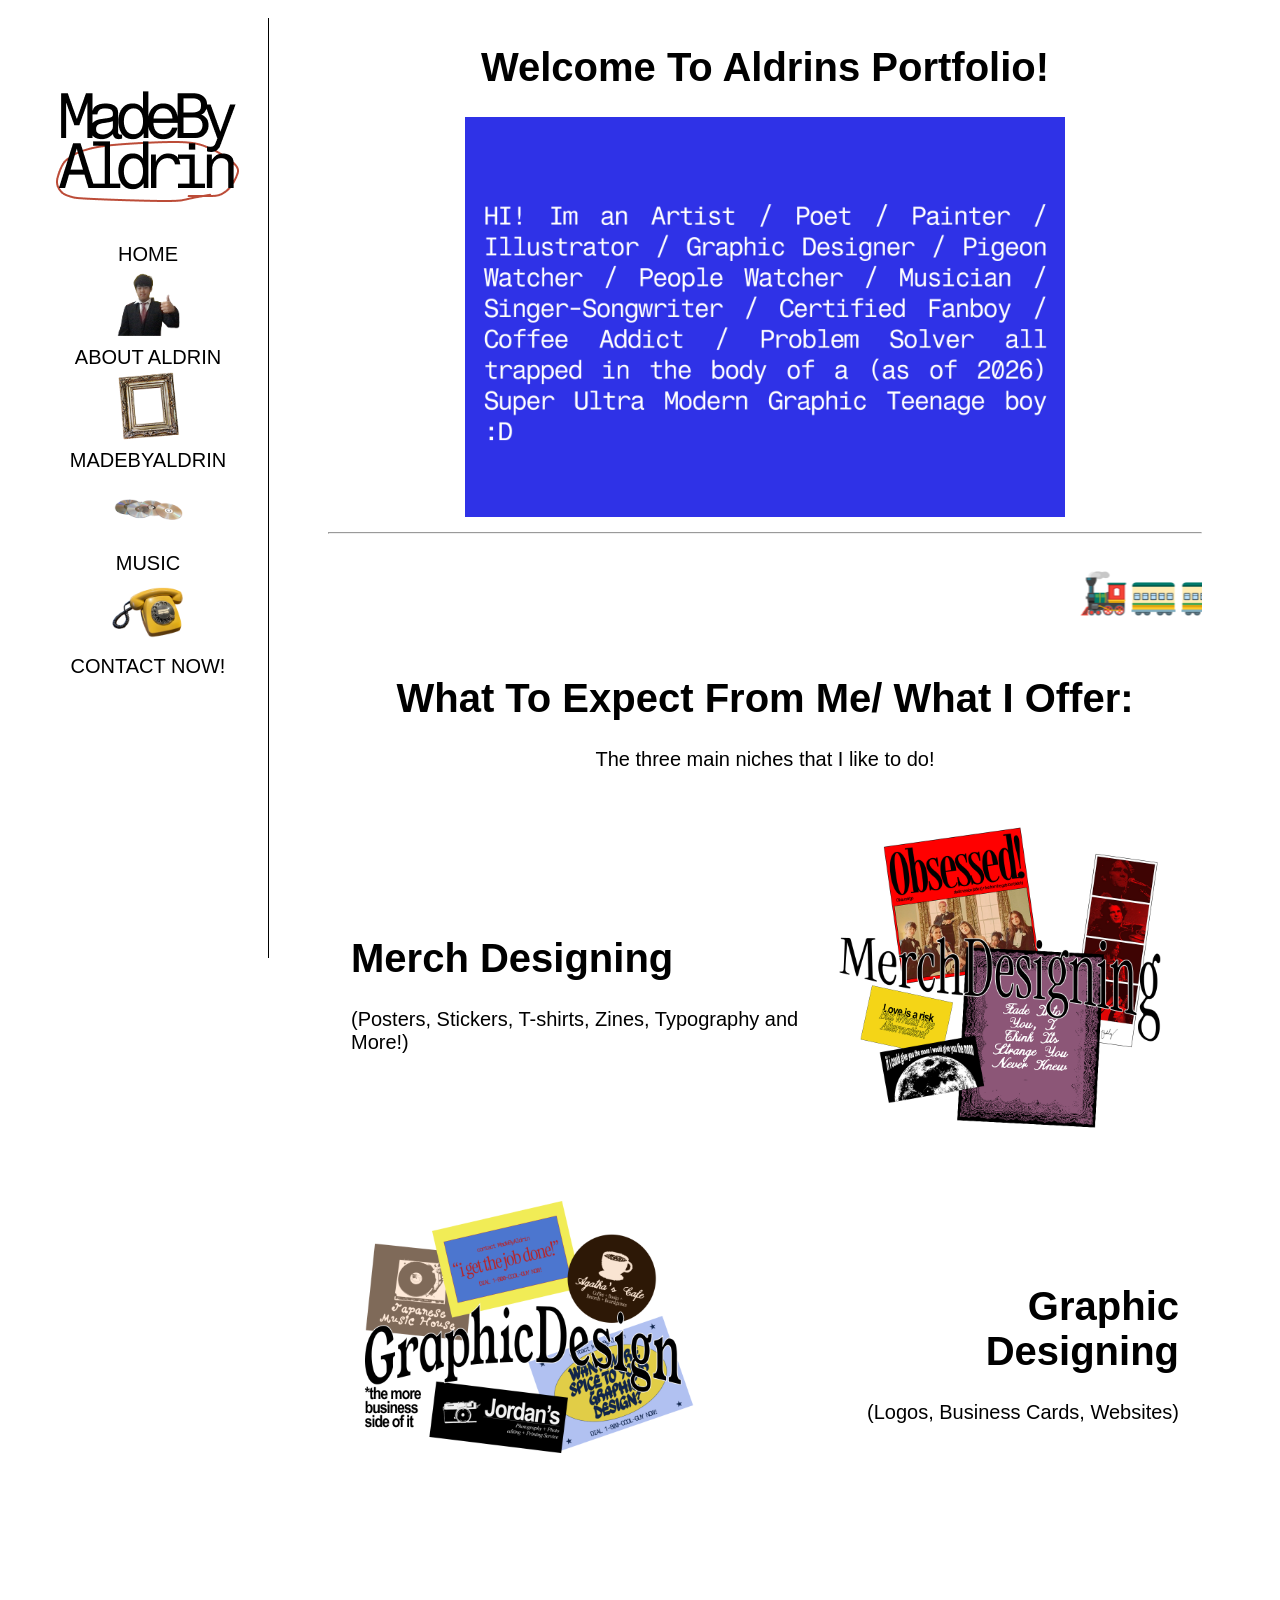
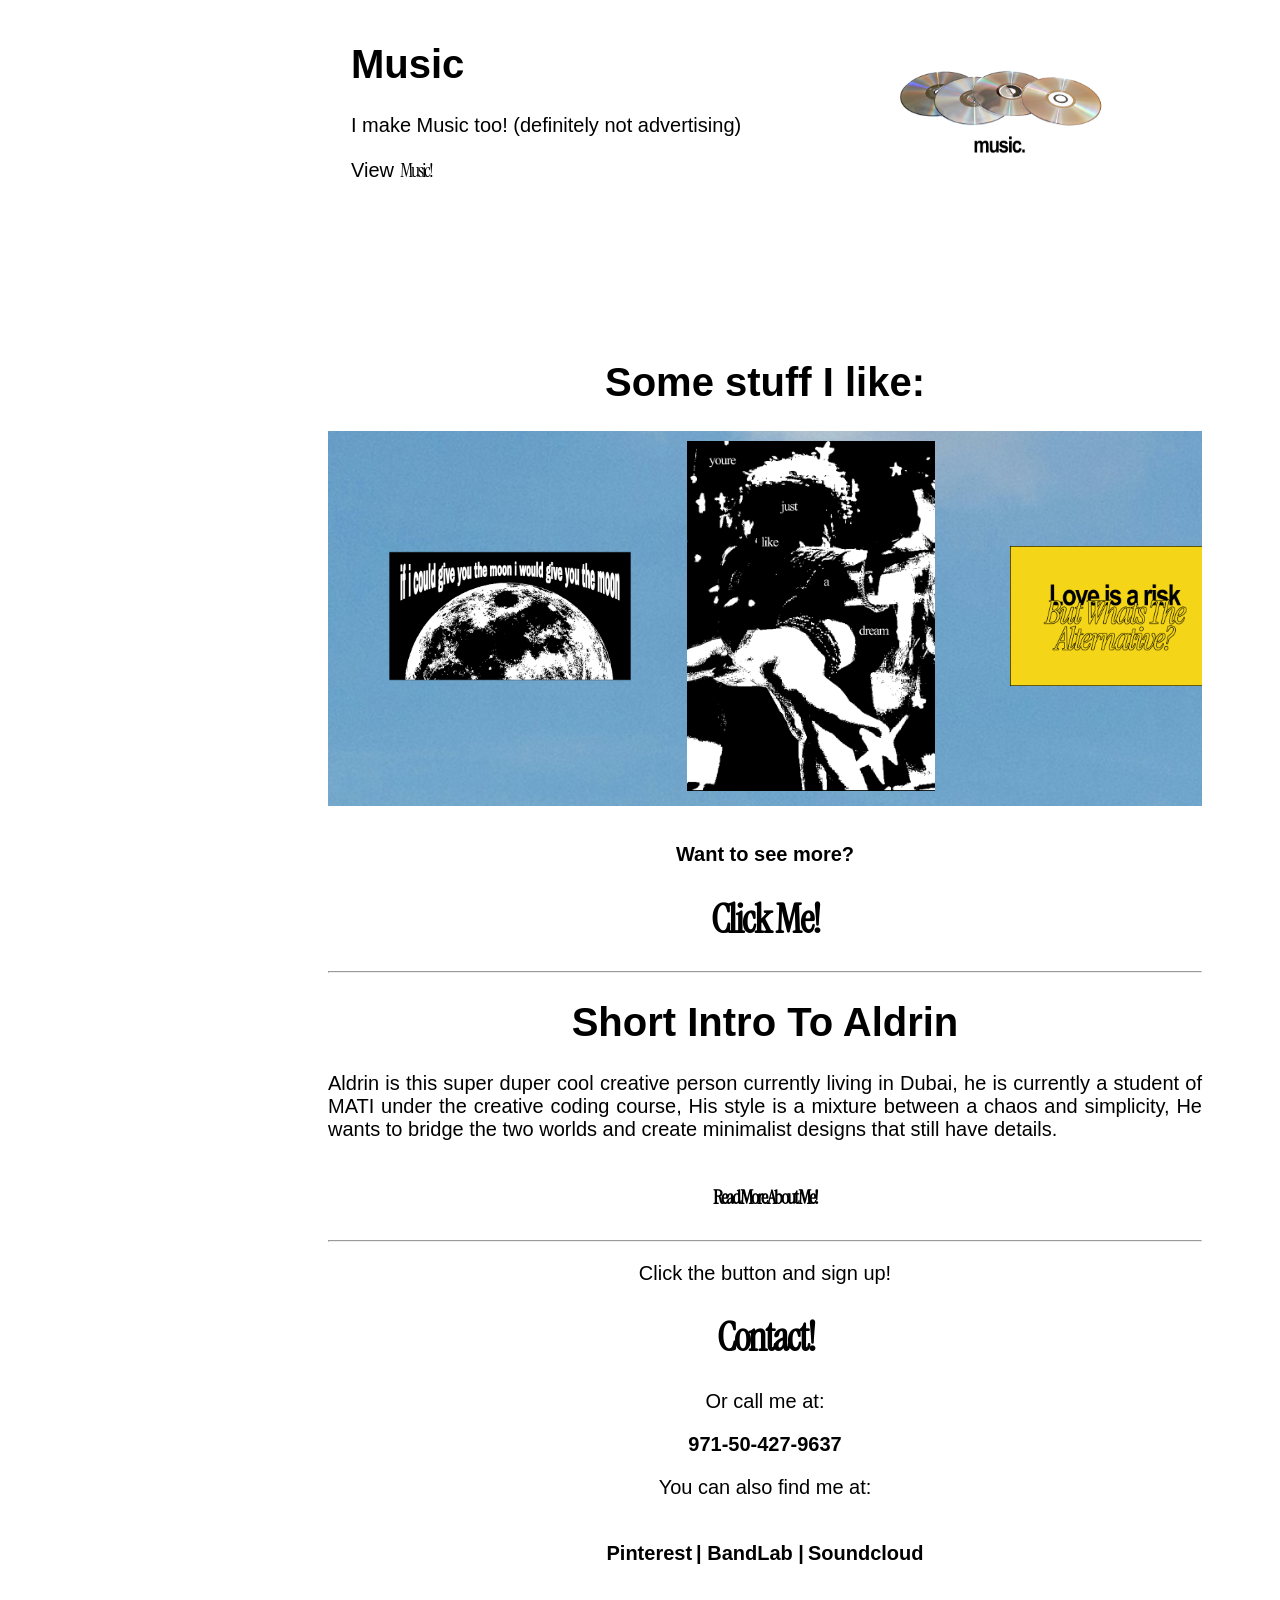
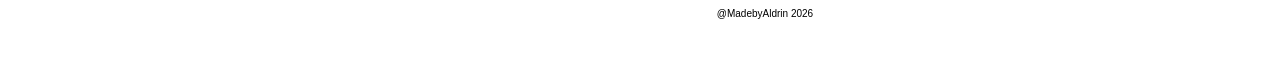
<file: index.html>
<!DOCTYPE html>
<html lang="en">
<head>
    <link rel="stylesheet" href="design.css" type="text/css">
    <meta charset="UTF-8">
    <meta name="viewport" content="width=device-width, initial-scale=1.0">
    <title>Aldrins Portfolio | Homepage</title>
    <style>
        .top5bg{/*used the same technique i used for the gallery webpage*/
            background-image: url(sky.jpg);
            background-repeat: no-repeat;
            background-position: center;
            background-size: fill;
        }
    </style>
</head>
<body>
    <div class="side">
        <center>
            <a href="index.html"><img src="portfolio logo.png" height="200px"></a>
            <br>
            <a href="index.html">HOME</a>
            <br>
            <img src="me.png" height="75px">
            <br>
            <a href="about.html">ABOUT ALDRIN</a>
            <br>
            <img src="gallery.png" height="75px">
            <br>
            <a href="gallery.html">MADEBYALDRIN</a>
            <br>
            <img src="music.png" height="75px">
            <br>
            <a href="music.html">MUSIC</a>
            <br>
            <img src="contact.png" height="75px">
            <br>
            <a href="contact.html">CONTACT NOW!</a>
        </center>
    </div>
    <div style="padding-left: 50px; padding-right: 50px;" class="content">
        <h1 class="forheaders">Welcome To Aldrins Portfolio!</h1>
        <center>
            <img src="header.png" height="400">
        </center>
        <hr>
        <marquee><h1>🚂🚃🚃🚃🚃</h1></marquee>
        <h1 class="forheaders">What To Expect From Me/ What I Offer:</h1>
        <center>  
            <p>The three main niches that I like to do!</p>
            <table> <!--i used tables to format again-->
                <tr>
                    <td>
                        <div style="text-align: left;">
                            <h1>Merch Designing</h1>
                            <p>(Posters, Stickers, T-shirts, Zines, Typography and More!)</p>
                        </div>
                    </td>
                    <td>
                        <a href="gallery.html"><img src="merch design.png" height="350px"></a>
                    </td>
                </tr>
                <tr>
                    <td>
                        <a href="gallery.html"><img src="graphic .png" height="350px"></a>
                    </td>
                    <td>
                        <div style="text-align: right;">
                            <h1>Graphic Designing</h1>
                            <p>(Logos, Business Cards, Websites)</p>
                        </div>
                    </td>
                </tr>
                <tr>
                    <td>
                        <h1>Music</h1>
                        <p>I make Music too! (definitely not advertising)</p>
                        <p>View <a href="music.html" class="myfont1" style="font-size: 20px;">Music!</a></p> <!--leads to music-->
                    </td>
                    <td>
                        <a href="music.html"><img src="musicc.png" height="350px"></a>
                    </td>
                </tr>
            </table>
            <br>
            <h1>Some stuff I like:</h1>
            <div class="top5bg"> <!--heres a preview for my gallery-->
                <div class="scroll">
                    <img src="moonsticker.png" height="350px">
                    <img src="justlikeheaven.png" height="350px">
                    <img src="the alternative sticker.png" height="350px">
                    <img src="fadeintoyoutypograpgy.png" height="350px">
                    <img src="musichouse.png" height="350px">
                </div>
            </div>
            <br>
            <h1 style="font-size: 20px;">Want to see more?</h1>
            <h1><a href="gallery.html" style="font-size: 40px;" class="myfont1">Click Me!</a></h1> <!--leads to gallery-->
            <hr>
        </center>
        <h1 class="forheaders">Short Intro To Aldrin</h1>
        <p>Aldrin is this super duper cool creative person currently living in Dubai, he is currently a student of MATI under the creative coding course, His style is a mixture between a chaos and simplicity, He wants to bridge the two worlds and create minimalist designs that still have details.</p>
        <h1 class="forheaders"><a href="about.html" class="myfont1" style="font-size: 20px;">Read More About Me!</a></h1> <!--leads to about me-->
        <hr>
        <center>
            <p>Click the button and sign up!</p>
            <h1><a href="contact.html" style="font-size: 40px;" class="myfont1">Contact!</a></h1> <!--leads to contact-->
            <p>Or call me at:</p>
            <p><b>971-50-427-9637</b></p>
            <p>You can also find me at:</p>
            <table>
                <tr>
                    <th><a href="https://www.pinterest.com/quietkidwhossupercool/">Pinterest</a></th>
                    <th> | <a href="https://www.bandlab.com/somekidwhosabard">BandLab</a> | </th>
                    <th><a href="https://on.soundcloud.com/zziywhe92aCSha3gxk">Soundcloud</a></th>
                </tr>
            </table>
        </center>
        <footer>
            <p>@MadebyAldrin 2026</p>
        </footer>
    </div>
</body>
</html>
</file>
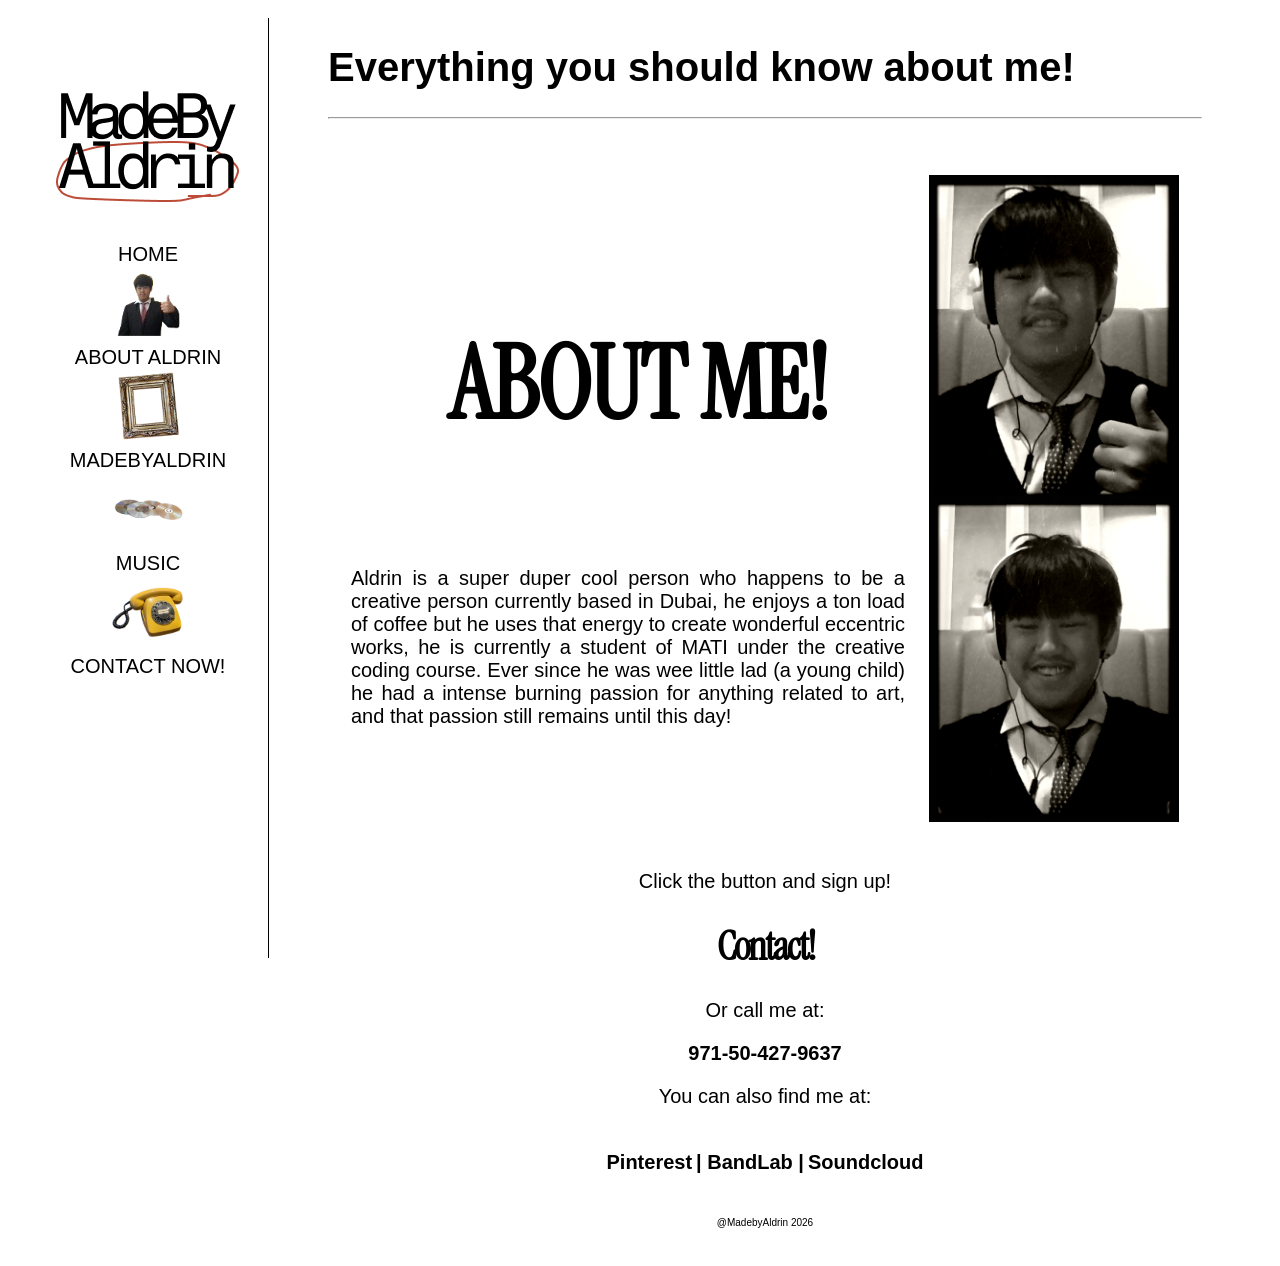
<file: about.html>
<!DOCTYPE html>
<html lang="en">
<head>
    <link rel="stylesheet" href="design.css" type="text/css">
    <meta charset="UTF-8">
    <meta name="viewport" content="width=device-width, initial-scale=1.0">
    <title>Aldrins Portfolio | About Me</title>
</head>
<body>
    <div class="side"><!--for the navigation bar in the side-->
        <center>
            <img src="portfolio logo.png" height="200px">
            <br>
            <a href="index.html">HOME</a>
            <br>
            <img src="me.png" height="75px">
            <br>
            <a href="about.html">ABOUT ALDRIN</a>
            <br>
            <img src="gallery.png" height="75px">
            <br>
            <a href="gallery.html">MADEBYALDRIN</a>
            <br>
            <img src="music.png" height="75px">
            <br>
            <a href="music.html">MUSIC</a>
            <br>
            <img src="contact.png" height="75px">
            <br>
            <a href="contact.html">CONTACT NOW!</a>
        </center>
    </div>
    <div style="padding-left: 50px; padding-right: 50px;" class="content"><!--for the main content-->
        <h1>Everything you should know about me!</h1> <!--this is one of the more simple webpage-->
        <hr>
        <br>
        <table><!--used a table to do the formatting-->
            <tr>
                <td>
                    <h1 style="font-size: 500;" class="myfont1">ABOUT ME!</h1>
                    <p style="padding-top: 50px; padding-right: 20px;">Aldrin is a super duper cool person who happens to be a creative person currently based in Dubai, he enjoys a ton load of coffee but he uses that energy to create wonderful eccentric works, he is currently a student of MATI under the creative coding course. Ever since he was wee little lad (a young child) he had a intense burning passion for anything related to art, and that passion still remains until this day!</p>
                </td>
                <td>
                    <img src="me!!.png" width="250">
                </td>
            </tr>
        </table>
        <center>
            <p>Click the button and sign up!</p>
            <h1><a href="contact.html" style="font-size: 40px;" class="myfont1">Contact!</a></h1>
            <p>Or call me at:</p>
            <p><b>971-50-427-9637</b></p>
            <p>You can also find me at:</p>
            <table><!--my socials-->
                <tr>
                    <th><a href="https://www.pinterest.com/quietkidwhossupercool/">Pinterest</a></th>
                    <th> | <a href="https://www.bandlab.com/somekidwhosabard">BandLab</a> | </th>
                    <th><a href="https://on.soundcloud.com/zziywhe92aCSha3gxk">Soundcloud</a></th>
                </tr>
            </table>
        </center>
        <footer>
            <p>@MadebyAldrin 2026</p>
        </footer>
    </div>
</body>
</html>
</file>
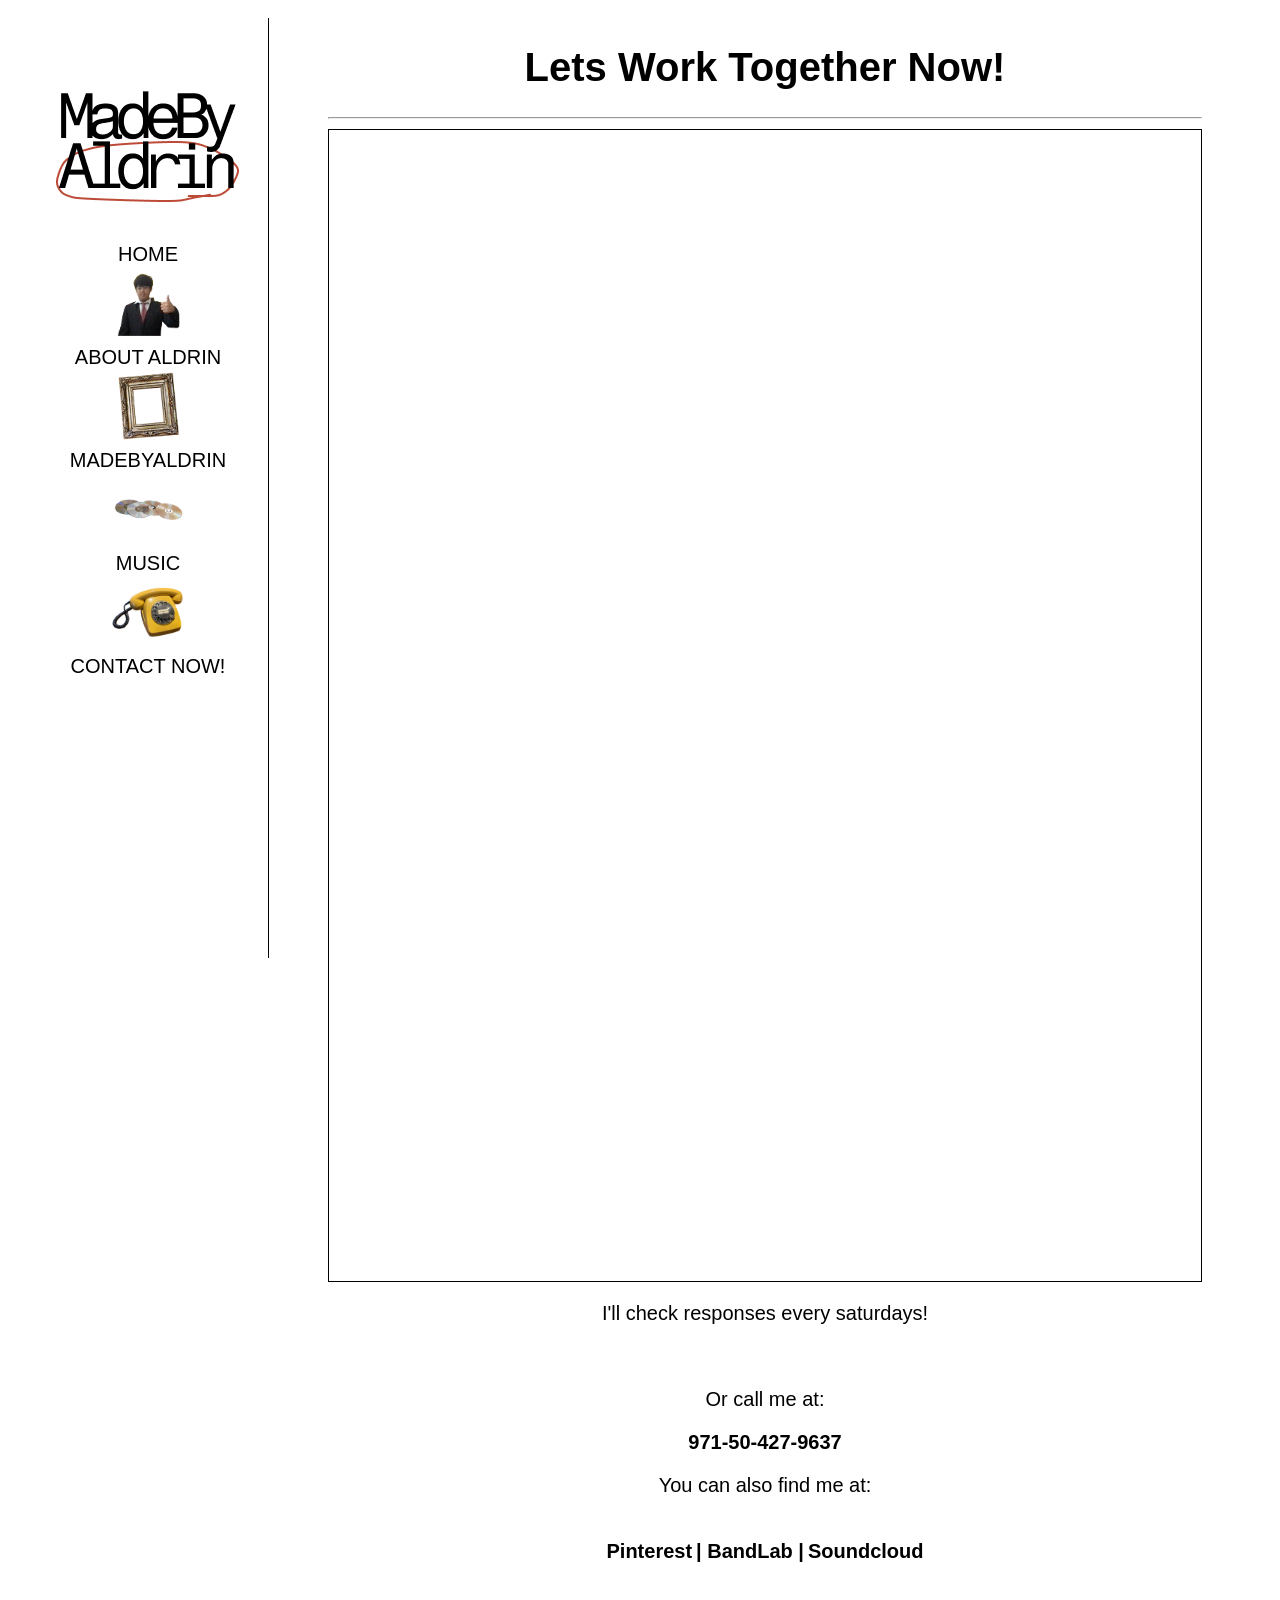
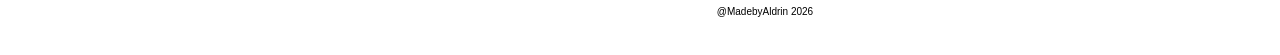
<file: contact.html>
<!DOCTYPE html>
<html lang="en">
<head>
    <link rel="stylesheet" href="design.css" type="text/css">
    <meta charset="UTF-8">
    <meta name="viewport" content="width=device-width, initial-scale=1.0">
    <title>Aldrins Portfolio | Contact</title>
</head>
<body>
    <div class="side"><!--side navbar-->
        <center>
            <img src="portfolio logo.png" height="200px">
            <br>
            <a href="index.html">HOME</a>
            <br>
            <img src="me.png" height="75px">
            <br>
            <a href="about.html">ABOUT ALDRIN</a>
            <br>
            <img src="gallery.png" height="75px">
            <br>
            <a href="gallery.html">MADEBYALDRIN</a>
            <br>
            <img src="music.png" height="75px">
            <br>
            <a href="music.html">MUSIC</a>
            <br>
            <img src="contact.png" height="75px">
            <br>
            <a href="contact.html">CONTACT NOW!</a>
        </center>
    </div>
    <div style="padding-left: 50px; padding-right: 50px;" class="content">
        <center>
            <h1>Lets Work Together Now!</h1>
            <hr>
            <div style="border: 1px solid black;">
                <iframe src="https://docs.google.com/forms/d/e/1FAIpQLSe9lW96OU6oON4BSrCFVqzybc_E5G97BoWtn8lOzIDOdBAVTQ/viewform?embedded=true" width="640" height="1146" frameborder="0" marginheight="0" marginwidth="0">Loading…</iframe>
            </div><!-- i ultimately decided to use google forms instead of making my own since i dont know how to connect it to a spreadsheets-->
            <p>I'll check responses every saturdays!</p>
            <br>
            <p>Or call me at:</p>
            <p><b>971-50-427-9637</b></p>            
            <p>You can also find me at:</p>
            <table><!-- i rlly like using tables to format things-->
                <tr>
                    <th><a href="">Pinterest</a></th>
                    <th> | <a href="">BandLab</a> | </th>
                    <th><a href="">Soundcloud</a></th>
                </tr>
            </table>
        </center>
        <footer>
            <p>@MadebyAldrin 2026</p>
        </footer>
    </div>
</body>
</html>
</file>
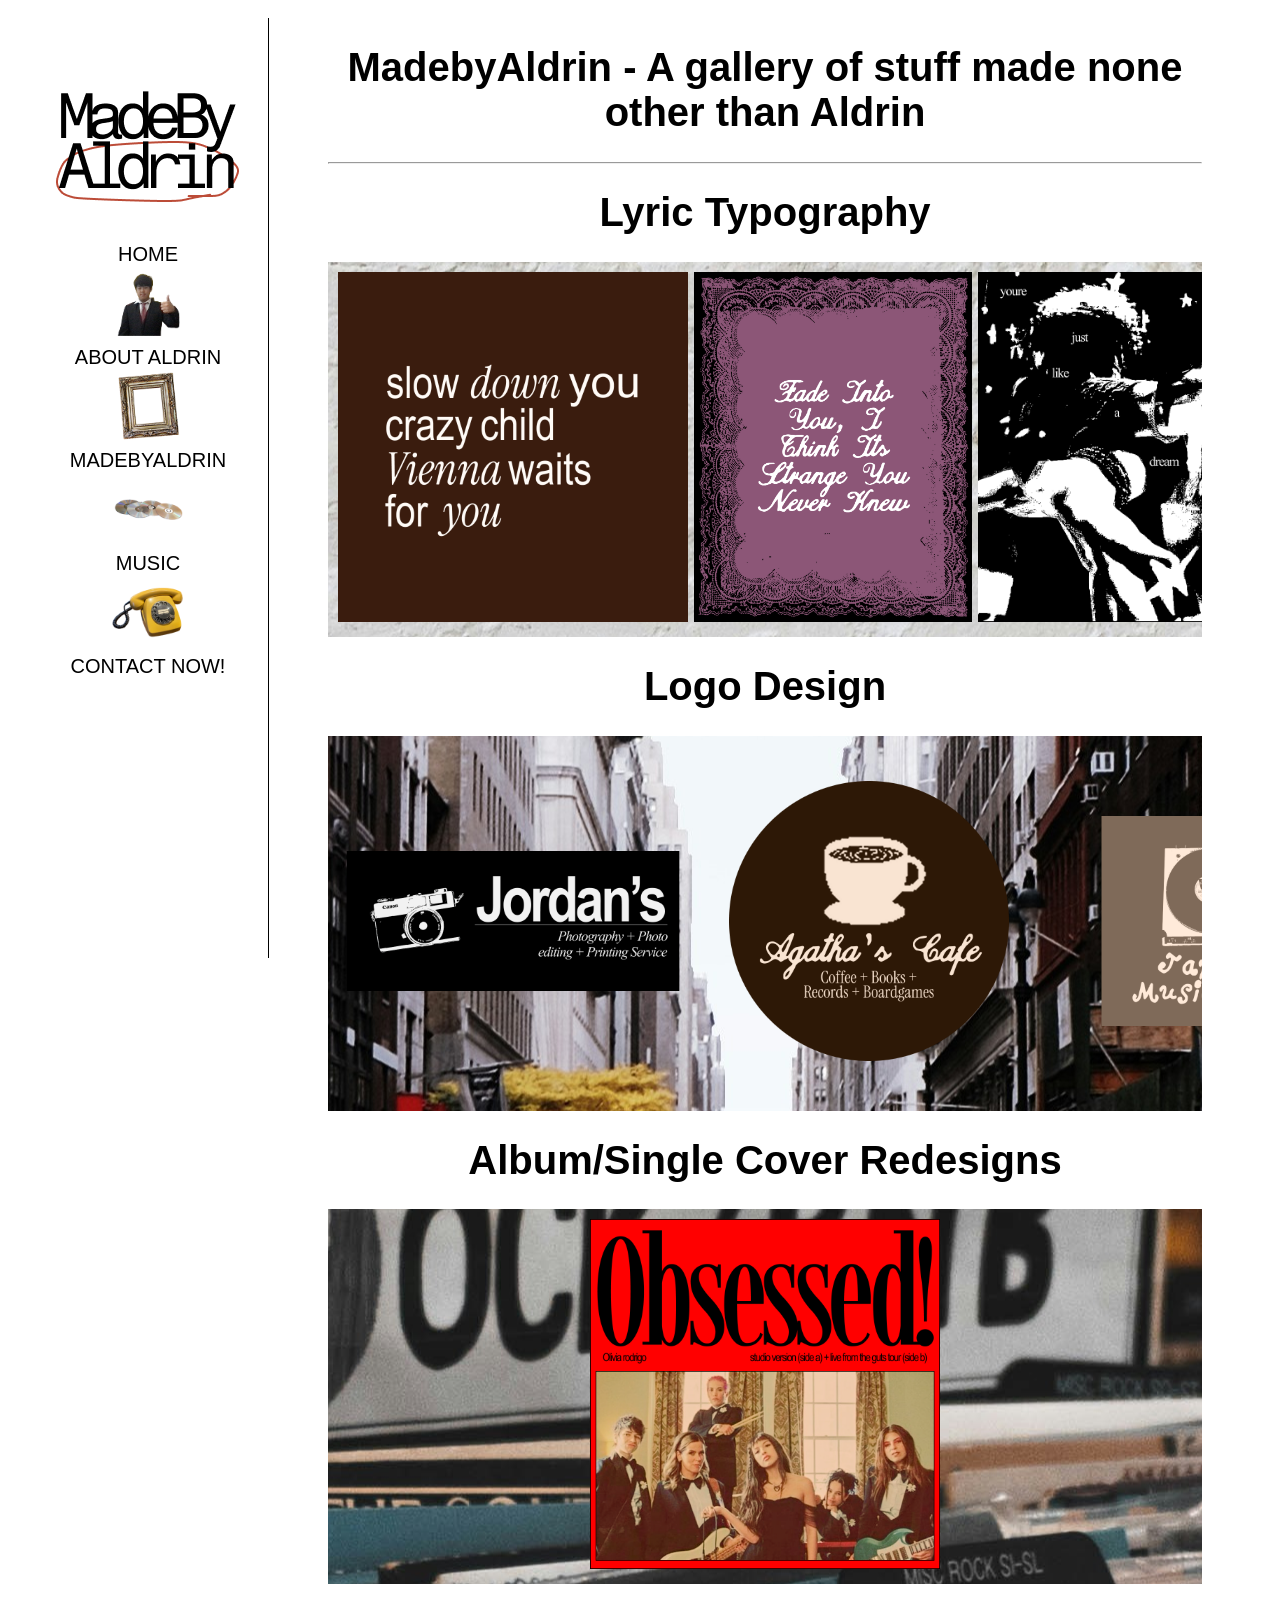
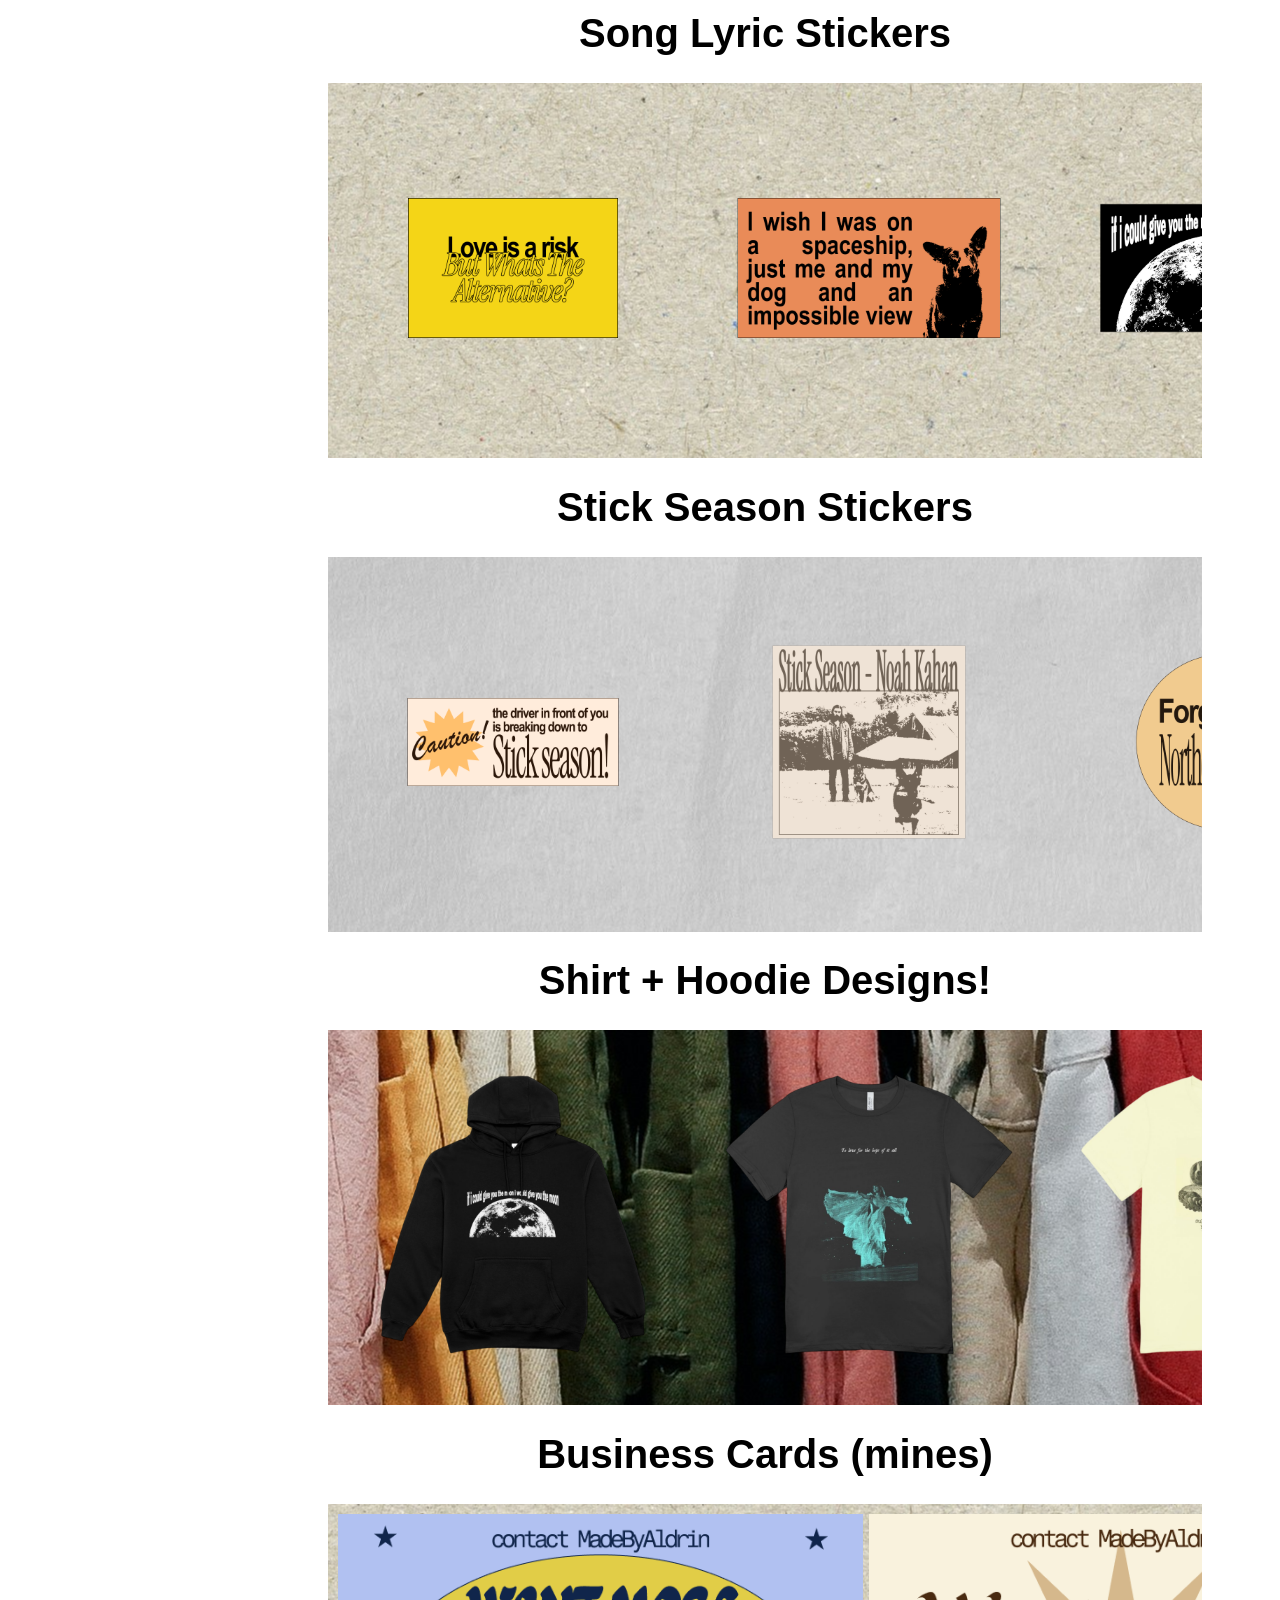
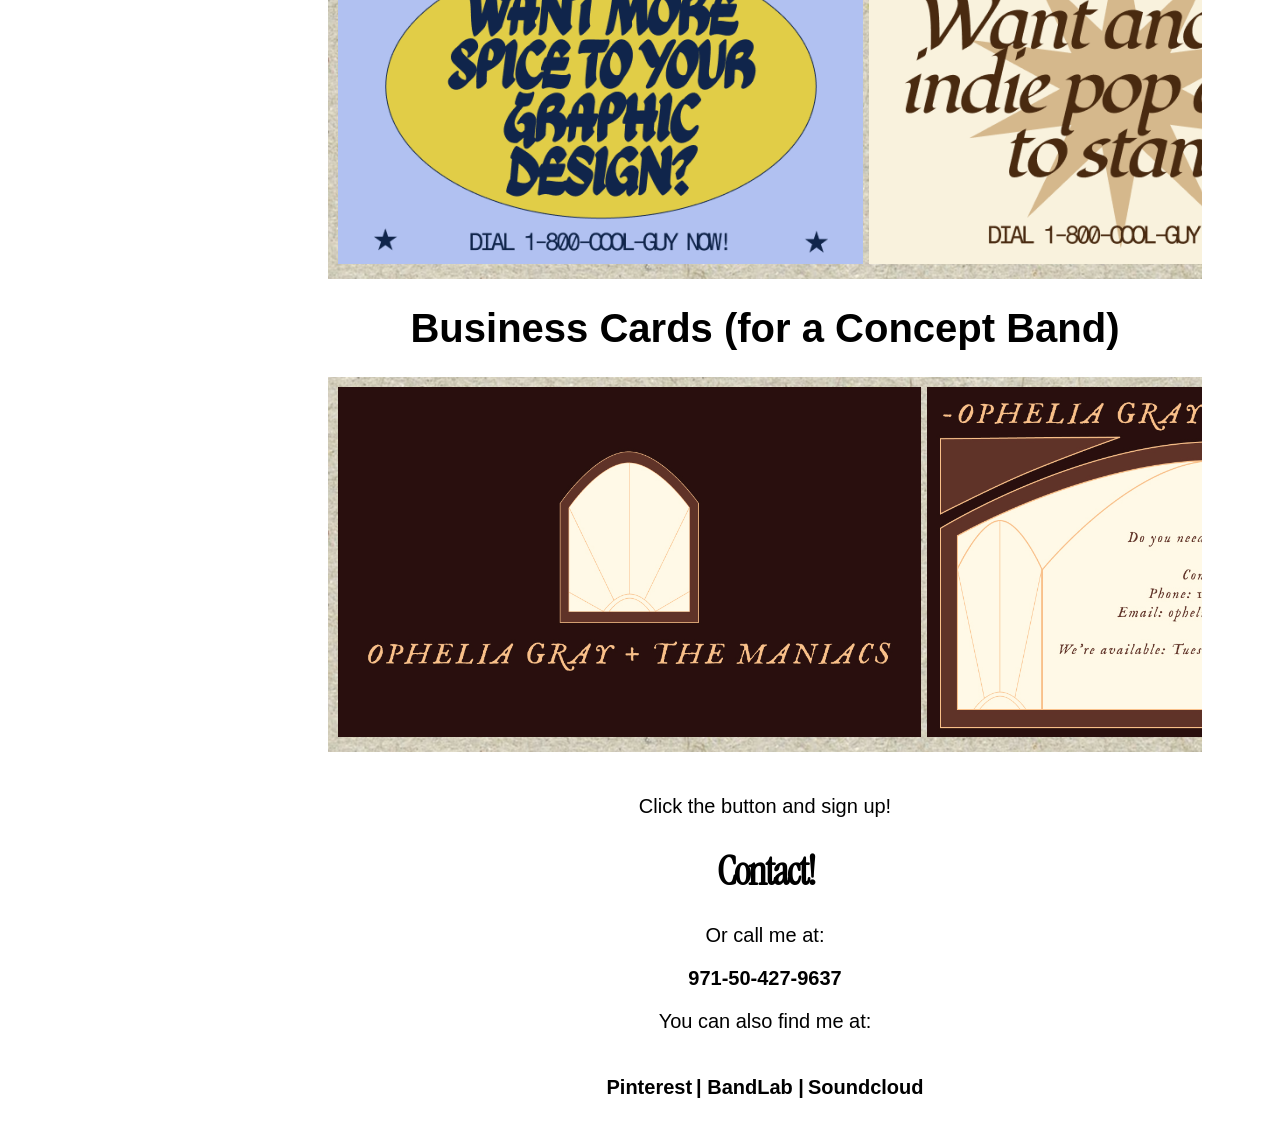
<file: gallery.html>
<!DOCTYPE html>
<html lang="en">
<head>
    <link rel="stylesheet" href="design.css" type="text/css">
    <meta charset="UTF-8">
    <meta name="viewport" content="width=device-width, initial-scale=1.0">
    <title>Aldrins Portfolio | Gallery</title>
    <style>
        /*the classes below are for the bgs of the below works since i wanted to add more details*/
        .logos{/*for the logoss*/
            background-image: url(logobg.jpg);
            background-repeat: no-repeat;
            background-position: center;
            background-size: fill;
        }
        .posters{/*for the typography posters*/
            background-image: url(wall.jpg);
            background-repeat: no-repeat;
            background-position: center;
            background-size: fill;
        }
        .albumredesigncovers{ /*for the album cover redesign*/
            background-image: url(records.jpg);
            background-repeat: no-repeat;
            background-position: center;
            background-size: fill;
        }
        .stickerbg{/*for the stickerss*/
            background-image: url(stickerbg.jpg);
            background-repeat: no-repeat;
            background-position: center;
            background-size: fill;
        }
        .bg1{/*for the business cards*/            
            background-image: url(stickerbg.jpg);
            background-repeat: no-repeat;
            background-position: center;
            background-size: fill;
        }
        .bg2{/*for the clothes*/
            background-image: url(clothes\ rack.jpg);
            background-repeat: no-repeat;
            background-position: center;
            background-size: fill;
        }
        .bg3{/*for the stick season stickers*/
            background-image: url(ssbg.jpg);
            background-repeat: no-repeat;
            background-position: center;
            background-size: fill;
        }
    </style>
</head>
<body>
    <div class="side">
        <center>
            <a href="index.html"><img src="portfolio logo.png" height="200px"></a>
            <br>
            <a href="index.html">HOME</a>
            <br>
            <img src="me.png" height="75px">
            <br>
            <a href="about.html">ABOUT ALDRIN</a>
            <br>
            <img src="gallery.png" height="75px">
            <br>
            <a href="gallery.html">MADEBYALDRIN</a>
            <br>
            <img src="music.png" height="75px">
            <br>
            <a href="music.html">MUSIC</a>
            <br>
            <img src="contact.png" height="75px">
            <br>
            <a href="contact.html">CONTACT NOW!</a>
        </center>
    </div>
    <div style="padding-left: 50px; padding-right: 50px;" class="content">
        <center>
        <h1>MadebyAldrin - A gallery of stuff made none other than Aldrin</h1>
        <hr>
        <h1>Lyric Typography</h1> 
        <div class="posters">
            <div class="scroll"> <!--the scroll class makes it so that you can scroll from left to right and vice versa i repeat it for all the items so that if i add more stuff, the format doesnt change much-->
                <img src="vienna.png" height="350px">
                <img src="fadeintoyoutypograpgy.png" height="350px"><!--Yes i spelled typography wrong, i just realized-->
                <img src="justlikeheaven.png" height="350px">
                <img src="folklore.png" height="350px">
            </div>
        </div>
        <h1>Logo Design</h1>
        <div class="logos">
            <div class="scroll">
                <img src="photobusinesscard.png" height="350px">
                <img src="cafelogo.png" height="350px">
                <img src="musichouse.png" height="350px">
            </div>
        </div>
        <h1>Album/Single Cover Redesigns</h1>
        <div class="albumredesigncovers">
            <div class="scroll">
                <img src="obsessed single cover idk.png" height="350px">
            </div>
        </div>
        <h1>Song Lyric Stickers</h1>
        <div class="stickerbg">
            <div class="scroll">
                <img src="the alternative sticker.png" height="350px">
                <img src="me and my dog sticker.png" height="350px">
                <img src="moonsticker.png" height="350px">
                <img src="inliinwysticker.png" height="350px">
                <img src="iktesticker.png" height="350px">
                <img src="paulsticker.png" height="350px">            
            </div>
        </div>
        <h1>Stick Season Stickers</h1>
        <div class="bg3">
            <div class="scroll">
                <img src="sss1.png" height="350px">
                <img src="sss2.png" height="350px">
                <img src="sss3.png" height="350px">
                <img src="sss4.png" height="350px">         
            </div>
        </div>
        <h1>Shirt + Hoodie Designs!</h1>
        <div class="bg2">
            <div class="scroll">
                <img src="moonsonghoodie.png" height="350px">
                <img src="folkloreshirt.png" height="350px">
                <img src="punkbread.png" height="350px">
            </div>
        </div>
        <h1>Business Cards (mines)</h1>
        <div class="bg1">
            <div class="scroll">
                <img src="1.png" height="350px">
                <img src="2.png" height="350px">
                <img src="3.png" height="350px">
            </div>
        </div>
        <h1>Business Cards (for a Concept Band)</h1>
        <div class="stickerbg">
            <div class="scroll">
                <img src="colored 1.jpg" height="350px">
                <img src="colored 2.jpg" height="350px">
            </div>
        </div>
        <br>
        <p>Click the button and sign up!</p>
            <h1><a href="contact.html" style="font-size: 40px;" class="myfont1">Contact!</a></h1>
            <p>Or call me at:</p>
            <p><b>971-50-427-9637</b></p>
            <p>You can also find me at:</p>
            <table>
                <tr>
                    <th><a href="https://www.pinterest.com/quietkidwhossupercool/">Pinterest</a></th>
                    <th> | <a href="https://www.bandlab.com/somekidwhosabard">BandLab</a> | </th>
                    <th><a href="https://on.soundcloud.com/zziywhe92aCSha3gxk">Soundcloud</a></th>
                </tr>
            </table>
        </center>
    </div>
</body>
</html>
</file>
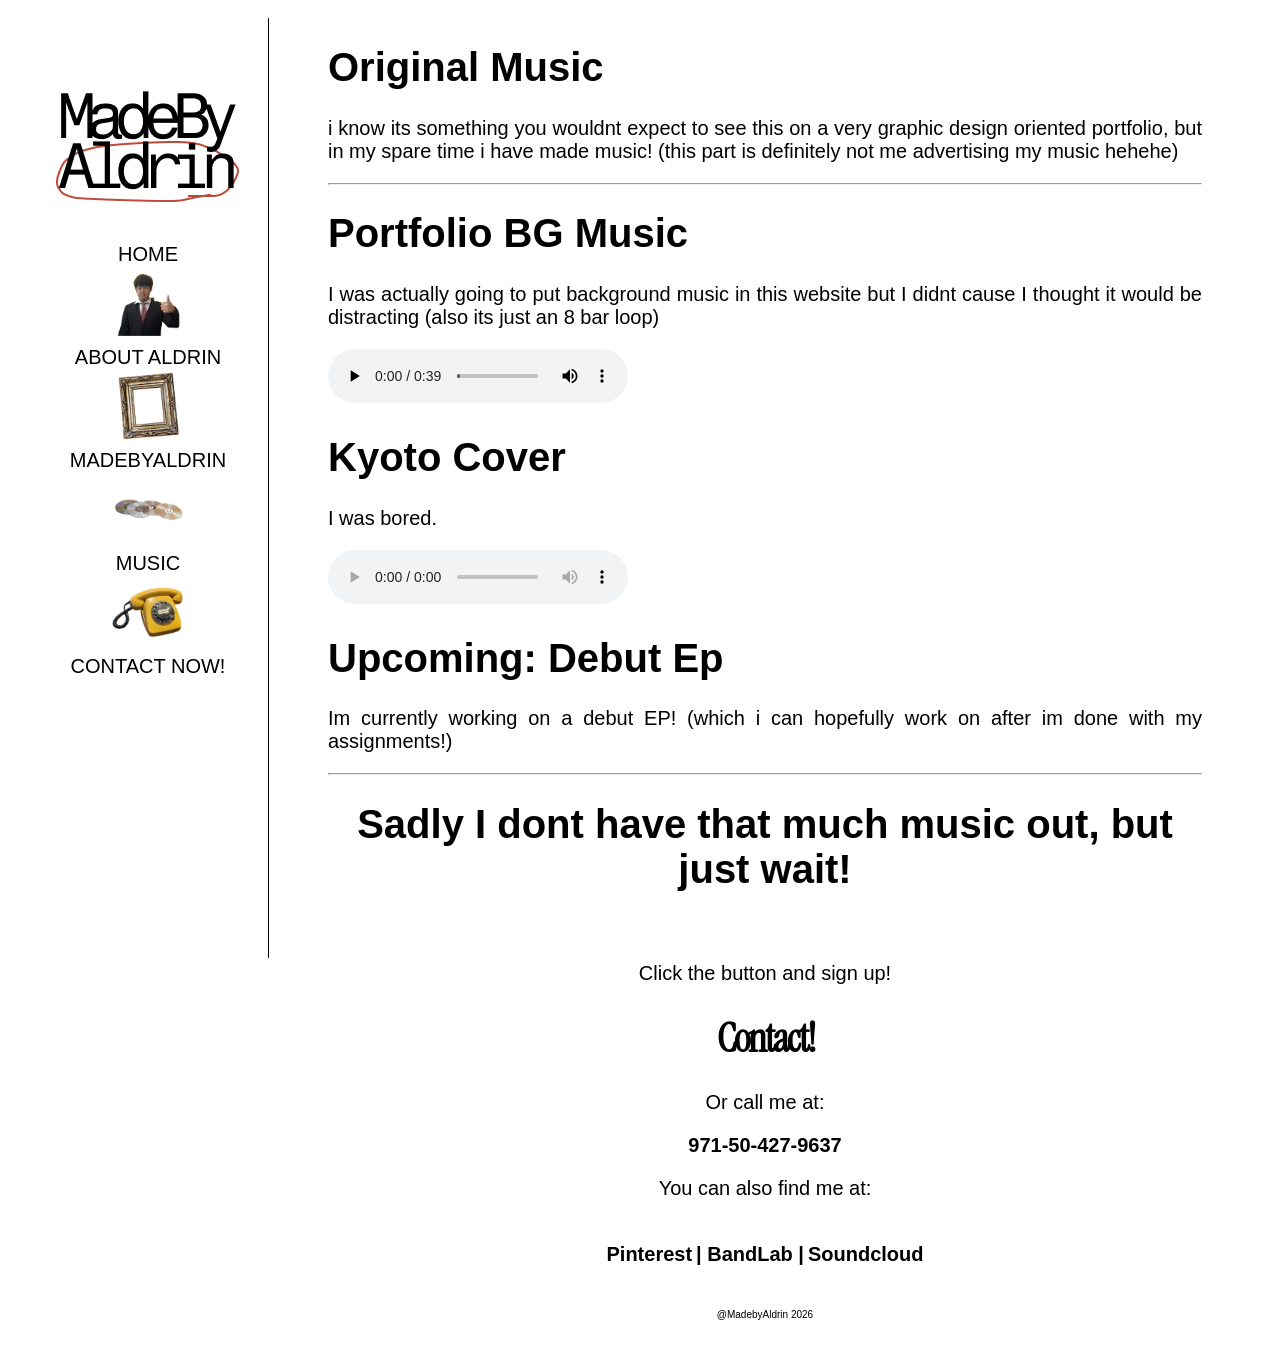
<file: music.html>
<!DOCTYPE html>
<html lang="en">
<head>
    <link rel="stylesheet" href="design.css" type="text/css">
    <meta charset="UTF-8">
    <meta name="viewport" content="width=device-width, initial-scale=1.0">
    <title>Aldrins Portfolio | Music</title>
</head>
<body>
    <div class="side">
        <center>
            <img src="portfolio logo.png" height="200px">
            <br>
            <a href="index.html">HOME</a>
            <br>
            <img src="me.png" height="75px">
            <br>
            <a href="about.html">ABOUT ALDRIN</a>
            <br>
            <img src="gallery.png" height="75px">
            <br>
            <a href="gallery.html">MADEBYALDRIN</a>
            <br>
            <img src="music.png" height="75px">
            <br>
            <a href="music.html">MUSIC</a>
            <br>
            <img src="contact.png" height="75px">
            <br>
            <a href="contact.html">CONTACT NOW!</a>
        </center>
    </div>
    <div style="padding-left: 50px; padding-right: 50px;" class="content">
        <h1>Original Music</h1>
        <p>i know its something you wouldnt expect to see this on a very graphic design oriented portfolio, but in my spare time i have made music! (this part is definitely not me advertising my music hehehe)</p>
        <hr>
        <h1>Portfolio BG Music</h1>
        <p>I was actually going to put background music in this website but I didnt cause I thought it would be distracting (also its just an 8 bar loop)</p>
        <audio controls>
            <source src="portfolio_bg_music.mp3" type="audio/mp3">
        </audio> <!--this allows the user to play audio-->
        <br>
        <h1>Kyoto Cover</h1>
        <p>I was bored.</p>
        <audio controls>
            <source src="kyoto_cover_this_is_very_unserious.m4a" type="audio/mp3">
        </audio> <!--this allows the user to play audio-->
        <br>
        <h1>Upcoming: Debut Ep</h1>
        <p>Im currently working on a debut EP! (which i can hopefully work on after im done with my assignments!)</p>
        <hr> <!--i was gonna put more music but ended up not doing that-->
        <center>
            <h1>Sadly I dont have that much music out, but just wait!</h1>
            <br>
            <p>Click the button and sign up!</p>
            <h1><a href="contact.html" style="font-size: 40px;" class="myfont1">Contact!</a></h1>
            <p>Or call me at:</p>
            <p><b>971-50-427-9637</b></p>
            <p>You can also find me at:</p>
            <table>
                <tr>
                    <th><a href="https://www.pinterest.com/quietkidwhossupercool/">Pinterest</a></th>
                    <th> | <a href="https://www.bandlab.com/somekidwhosabard">BandLab</a> | </th>
                    <th><a href="https://on.soundcloud.com/zziywhe92aCSha3gxk">Soundcloud</a></th>
                </tr>
            </table>
        </center>
        <footer>
            <p>@MadebyAldrin 2026</p>
        </footer>
    </div>
</body>
</html>
</file>
<file: design.css>
@font-face  {
    font-family: myFont;
    src: url(InstrumentSerif-Regular.ttf);/*google font since im scared to get copyrighted*/
}
.myfont1{ /*to make some text into this font*/
    font-family: myFont;
    font-size: 100px;
    letter-spacing: -2px;
    text-align: center;
}

body{ /*for the main body*/
    color: black;
    background-color: white;
    font-size: 20px;
    font-family: 'Franklin Gothic Medium', 'Arial Narrow', Arial, sans-serif; /*the font i use all the time*/
    padding: 10px;
    text-align: justify;
    padding-left: 20px;
    padding-right: 20px;
}
.side{ /*for the navbar*/
    height: 100%;
    width: 200px;
    position: fixed;
    background-color: white;
    overflow-x: hidden;
    padding: 20px;
    border-right: 1px solid black;
}

a{ /*gfor the links*/
    color: black;
    font-family: 'Franklin Gothic Medium', 'Arial Narrow', Arial, sans-serif;
    text-decoration: none;
}
a:hover{
    color: #BC4C38; /*so when you put your mouse over the link it turns red*/
}

.border{ /*i put this just in case but i forgot if i actually used it*/
    border: 1px solid black;
}

.content{ /*for the main content*/
    margin-left: 250px;
}

.scroll { /*for the gallery, makes it so that you can scroll images from left to right and vice versa*/
    overflow: auto;
    white-space: nowrap;
    padding: 10px;
}

footer{ /*for the footer*/
    text-align: center;
    font-size: 10px;
    padding: 10px;
}

table{ /*for the formatting*/
    border: none;
    padding: 20px;
}

.forheaders{ /*to make some tect centered*/
    text-align: center;
}
</file>
